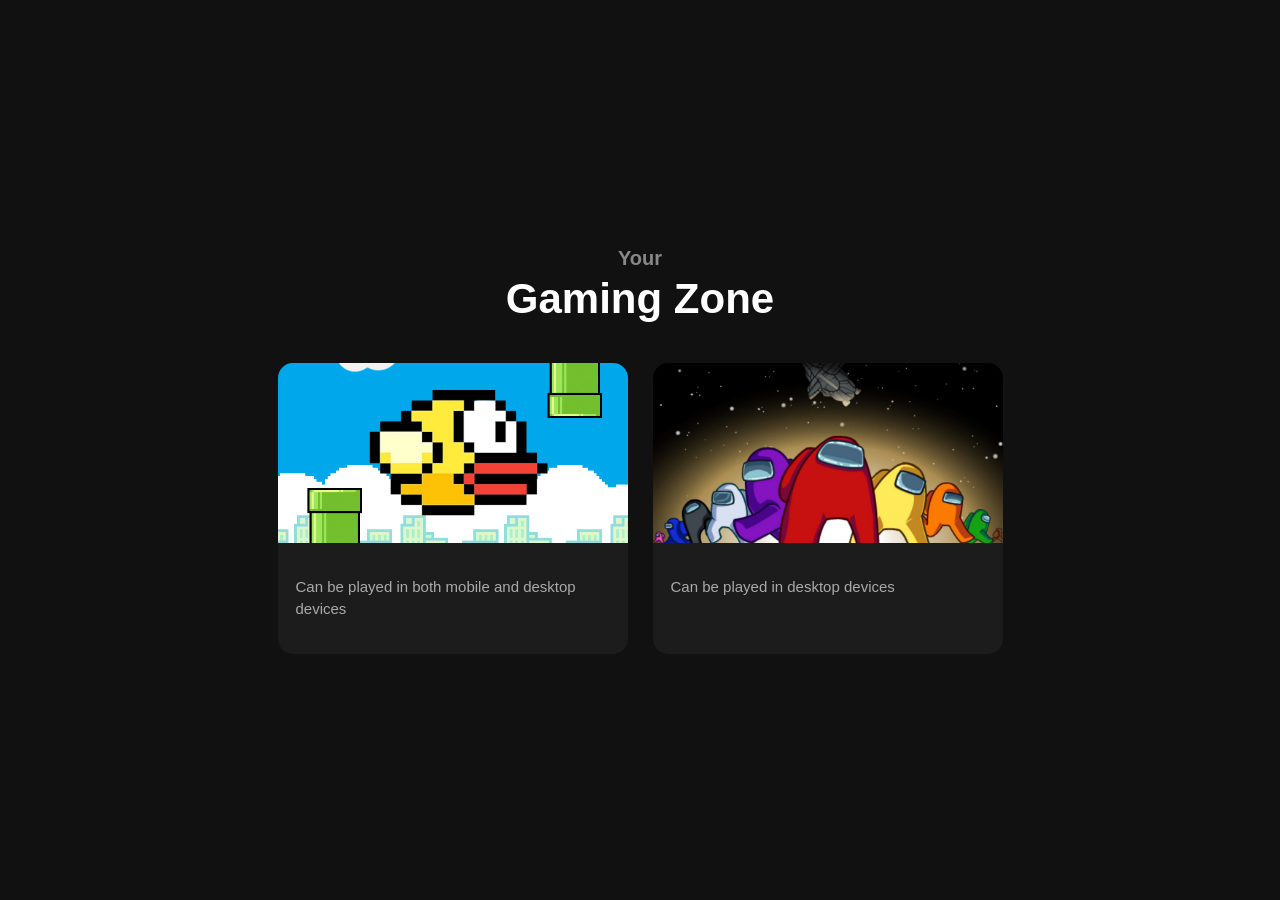
<file: index.html>
<!DOCTYPE html>
<html lang="en">
<head>
  <meta charset="UTF-8">
  <meta name="viewport" content="width=device-width, initial-scale=1.0">
  <link rel="stylesheet" href="style.css">
  <title>Document</title>
  <link rel="icon" type="image/png" href="./image/logo.jpg">
</head>
<body>
  <!-- <canvas id ="animation-canvas" width="400px" height="400px"></canvas> -->
  
  <div class="parent">
    <h3>Your</h3>
    <h1>Gaming Zone</h1>
    <div class="games-holder">
      <div class="game-cards">
        <img src="./image/flappy-bird-game.png" alt="" onclick="window.location.href='./flappy-bird.html'">
        <p>Can be played in both mobile and desktop devices</p>
      </div>
      <div class="game-cards">
        <img src="./image/among-us-bg.jpg" alt="" onclick="window.location.href='./shooting-game.html'">
        <p>Can be played in desktop devices</p>
      </div>
    </div>
  </div>
  <script src="script.js"></script>
</body>
</html>
</file>
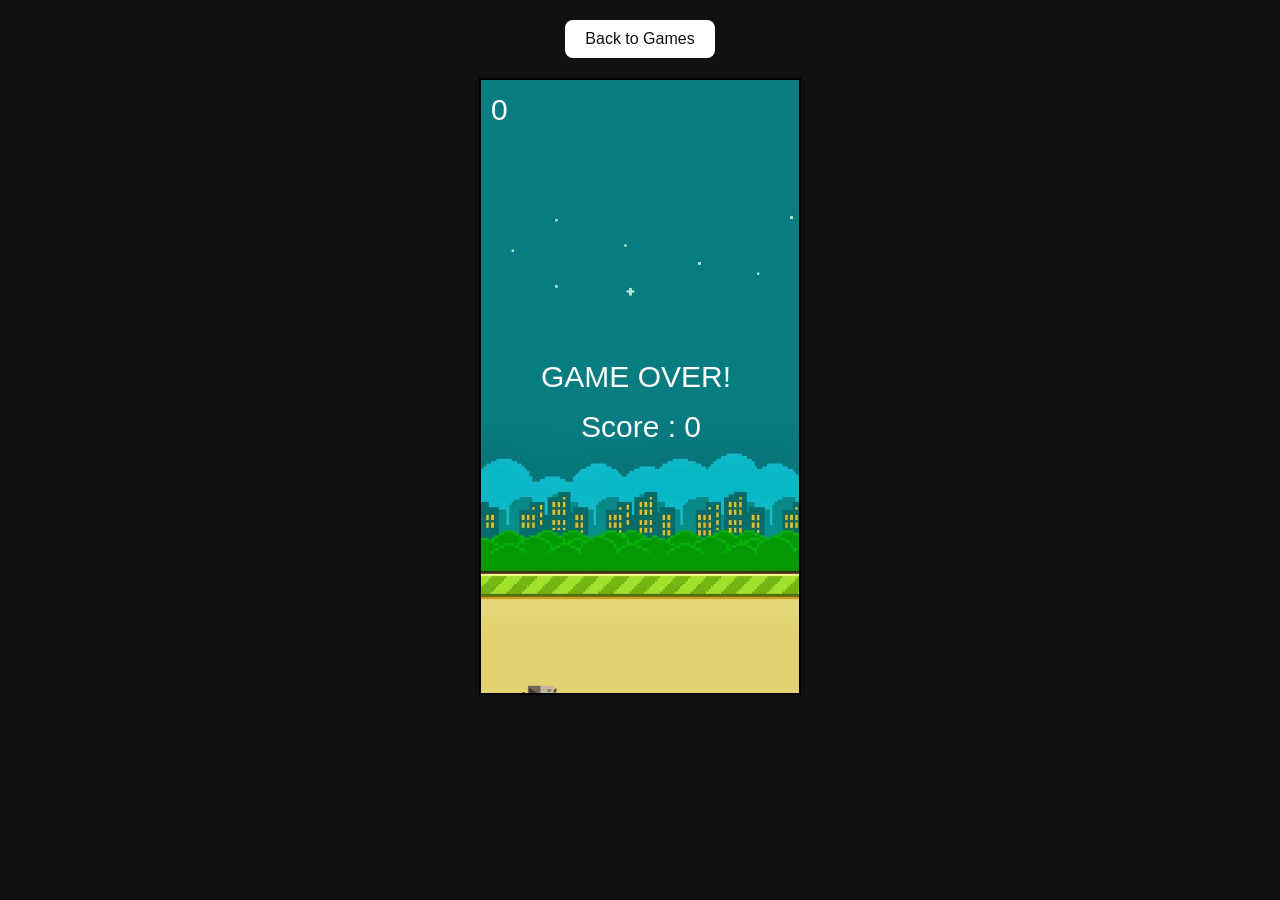
<file: flappy-bird.html>
<!DOCTYPE html>
<html lang="en">
<head>
  <meta charset="UTF-8">
  <meta name="viewport" content="width=device-width, initial-scale=1.0">
  <title>flappy-bird-game</title>
  <link rel="icon" type="image/png" href="./image/logo.jpg">
  <style>
    body{
      margin: 0;
      padding: 0;
      font-family: 'Courier New', Courier, monospace;
      text-align: center;
      background-color: #111;
    }
    #board{
      border: 2px solid;
      background-image: url('./image/flappybg.jpg');
      background-size: cover;
    }
    button{
      display: block;
      margin: 20px auto 20px;
      padding:10px 20px;
      border:none;
      border-radius:8px;
      background:#fff;
      color:#111;
      font-size:16px;
      cursor:pointer;
    }

    button:hover{
      background:#ddd;
    }
  </style>
  <title>Document</title>
</head>
<body>
  <button onclick="window.location.href='./index.html'">Back to Games</button>
  <canvas id="board"></canvas>

  <script>
    //board
    let boardHeight = 613;
    let boardWidth = 318;
    let context;

    //bird
    let birdWidth = 40;
    let birdHeight = 20;
    let birdX = boardWidth/8;
    let birdY = boardHeight/2;
    let birdImg;

    let bird = {
      x:birdX,
      y:birdY,
      width:birdWidth,
      height:birdHeight
    }

    //pipes
    let pipeArray = [];
    let pipeWidth = 64;
    let pipeHeight = 512;
    let pipeX = boardWidth ;
    let pipeY = 0;
    let topPipeImg;
    let bottomPipeImg;
    
    //physics
    let velocityX =-1;
    let velocityY = 0;
    let gravity = 0.2;
    let gameOver = false;
    let score = 0;

    window.onload = function(){
      const board = document.getElementById('board')
      board.width = boardWidth;
      board.height = boardHeight;

      context = board.getContext('2d')

      //drawing the elements

      
      //load image
      //bird image
      birdImg = new Image();
      birdImg.src = './image/bird.png'
      birdImg.onload = function(){
        context.drawImage(birdImg,bird.x,bird.y,bird.width,bird.height);
      }

      //pipe image
      topPipeImg = new Image();
      topPipeImg.src = './image/toppipe.png'
      bottomPipeImg = new Image();
      bottomPipeImg.src = './image/bottompipe.png'

      requestAnimationFrame(update);
      setInterval(placePipes,1500)

      document.addEventListener('keydown',moveBird);
      document.addEventListener('touchstart', moveBird);
    }

    function update(){
      requestAnimationFrame(update);
      if(gameOver){
        return;
      }
      context.clearRect(0,0,boardWidth,boardHeight);

      context.drawImage(birdImg,bird.x,bird.y,bird.width,bird.height)
      velocityY += gravity;
      bird.y += velocityY;

      if(bird.y < 0){
        bird.y = 0;
      }
      
      if(bird.y >board.height){
        gameOver =true;
      }

      //pipes 
      for(let i=0;i<pipeArray.length;i++){
        let pipe = pipeArray[i];
        pipe.x+=velocityX;
        context.drawImage(pipe.img,pipe.x,pipe.y,pipe.width,pipe.height)
        if(!pipe.passed && bird.x >pipe.x+pipe.width){
          score+=0.5;
          pipe.passed = true;
        }
        if(detectCollision(bird,pipe)){
          gameOver = true;
        }
      }
      while(pipeArray.length >0 && pipeArray[0].x< -pipeWidth){
        pipeArray.shift();
      }
      //text
      context.fillStyle = 'white';
      context.font = '30px Arial';
      context.fillText(score,10,40)

      if(gameOver){
        context.fillText('GAME OVER!',60,boardHeight/2)
        context.fillText(`Score : ${score}`,100,boardHeight/2+50)
      }
    }


    function placePipes(){
      if(gameOver){
        return;
      }
      let randomPipeY = pipeY- pipeHeight/4 - Math.random() * (pipeHeight/2);
      let openingSpace = board.height/2.5;
      let topPipe = { 
        img : topPipeImg,
        x:pipeX,
        y:randomPipeY,
        width:pipeWidth,
        height:pipeHeight,
        passed:false
      }
      pipeArray.push(topPipe)
      let bottomPipe = {
        img : bottomPipeImg,
        x:pipeX,
        y:randomPipeY + pipeHeight + openingSpace,
        width:pipeWidth,
        height:pipeHeight,
        passed:false
      }
      pipeArray.push(bottomPipe)
    }

    function moveBird(e){
      if(e.code == 'Space' || event.code == 'ArrowUp' || event.type == 'touchstart'){
        velocityY = -6;
      }

      if(gameOver){
        bird.y = birdY;
        pipeArray = [];
        score = 0;
        gameOver = false;
      }
    }

    function detectCollision(a,b){
      return a.x < b.x + b.width &&
      a.x+a.width > b.x &&
      a.y < b.y +b.height &&
      a.y+a.height > b.y;
    }
    
  </script>
</body>
</html>
</file>
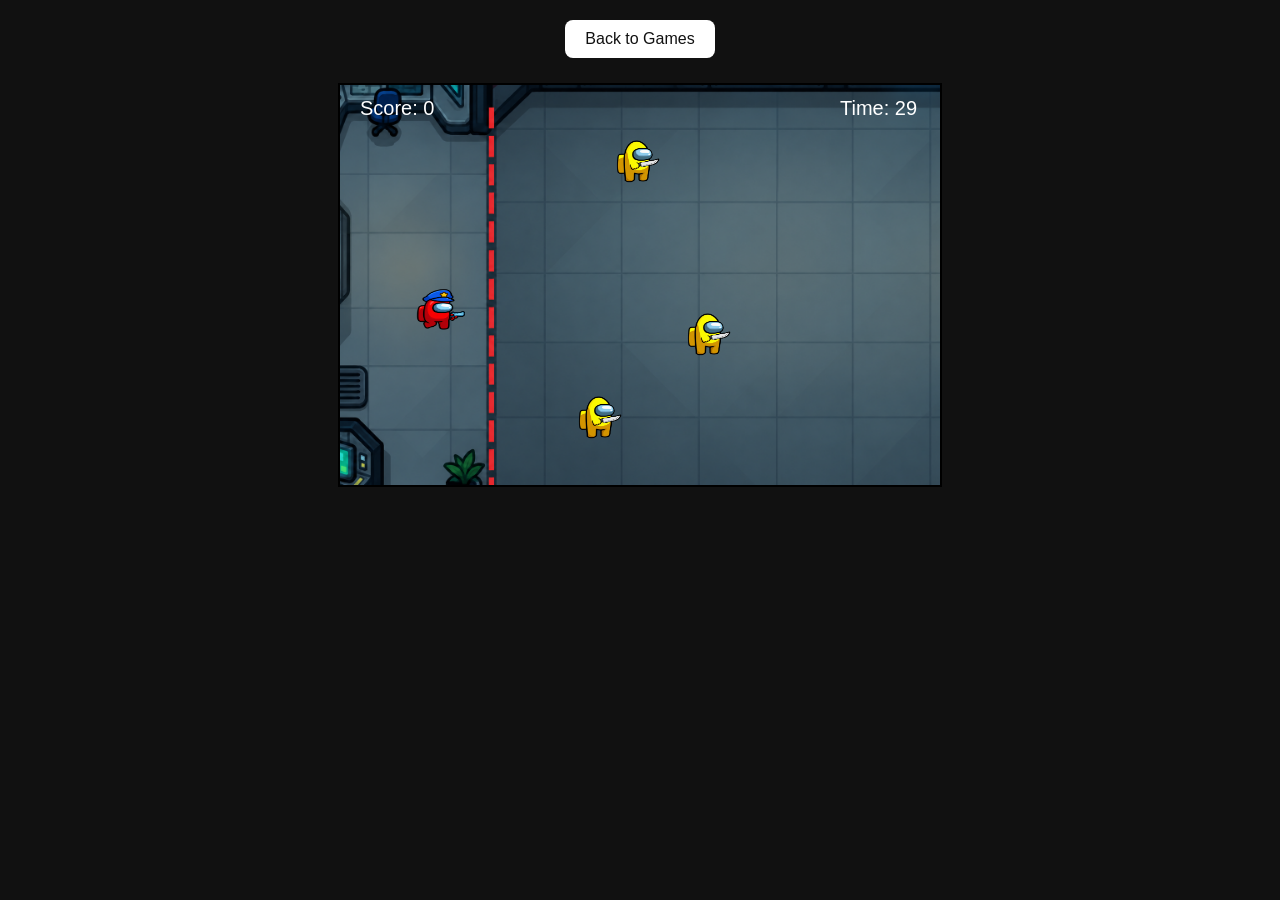
<file: shooting-game.html>
<!DOCTYPE html>
<html lang="en">
<head>
  <meta charset="UTF-8">
  <meta name="viewport" content="width=device-width, initial-scale=1.0">
  <title>AmongUs-shooting-game</title>
  <link rel="icon" type="image/jpeg" href="./image/logo.jpg">
  <style>
    body{
      margin:0;
      padding:0;
      background-color: #111;
    }

    #board{
      border:2px solid;
      background-image: url('./image/background.png');
      background-position: center;
      background-size: cover;
    }
    button{
      display: block;
      margin: 20px auto 20px;
      padding:10px 20px;
      border:none;
      border-radius:8px;
      background:#fff;
      color:#111;
      font-size:16px;
      cursor:pointer;
    }

    button:hover{
      background:#ddd;
    }
    .game{
      position:relative;
      width:fit-content;
      margin:25px auto;
    }
    #hitPopup{
      position:absolute;
      color:#00ffff;
      font:bold 25px Arial;
      text-shadow:0 0 10px #00ffff;
      pointer-events:none;
      opacity:0;
    }

    #hitPopup.show{
      animation:popup .7s ease-out;
    }

    @keyframes popup{
      0%{
        opacity:0;
        transform:translate(-50%,0) scale(.5);
      }

      20%{
        opacity:1;
        transform:translate(-50%,-10px) scale(1.2);
      }

      100%{
        opacity:0;
        transform:translate(-50%,-50px) scale(.8);
      }
    }
  </style>
  <title>Amongus-Shooting</title>
</head>

<body>
  <button onclick="window.location.href='./index.html'">Back to Games</button>
  <div class="game">
    <canvas id="board"></canvas>
    <div id="hitPopup">+1</div>
  </div>

  <script>

    let board;
    let boardHeight = 400;
    let boardWidth = 600;
    let context;

    //Character
    let charWidth = 50;
    let charHeight = 50;
    let charX = boardWidth/8;
    let charY = boardHeight/2;
    let charImg;
    let velocityY = 2;
    let moving = false;

    //Sprite sheet
    let currentFrame = 0;
    let frameCount = 4;
    let frameWidth = 543;
    let frameHeight = 724;
    let frameTimer = 0;
    let upPressed = false;
    let downPressed = false;

    //Character object
    let character = {
      x:charX,
      y:charY,
      width:charWidth,
      height:charHeight
    };

    //Enemy
    let enemy = [];
    let enemyWidth = 45;
    let enemyHeight = 45;
    let enemyImg = new Image();

    //Bullet
    let bullets = [];
    let bulletWidth = 10;
    let bulletHeight = 5;
    let bulletSpeed = 7;
    let bulletCooldown = 300;
    let lastShot = 0;

    //Game
    let score = 0;
    let gameTime = 30;
    let timeLeft = gameTime;
    let gameOver = false;
    let timer;

    // Sounds
    let shootSound = new Audio("./sounds/pistol-shot.mp3");
    let hitSound = new Audio("./sounds/minecrafthit.mp3");
    let gameOverSound = new Audio("./sounds/mario-gameover.mp3");
    shootSound.preload = "auto";
    hitSound.preload = "auto";
    gameOverSound.preload = "auto";

    window.onload = function(){
      board = document.getElementById("board");
      board.width = boardWidth;
      board.height = boardHeight;
      context = board.getContext("2d");

      charImg = new Image();
      charImg.src = "./image/characterSprite.png";

      enemyImg.src = "./image/imposter.png";
      createEnemies();

      timer = setInterval(updateTimer,1000);

      requestAnimationFrame(update);

      //key trackers
      document.addEventListener("keydown", (e) => {
          if (e.code === "ArrowUp" || e.code === "KeyW") {
              upPressed = true;
          }

          if (e.code === "ArrowDown" || e.code === "KeyS") {
              downPressed = true;
          }

          shoot(e);
          restartGame(e);
      });

      document.addEventListener("keyup", (e) => {
          if (e.code === "ArrowUp" || e.code === "KeyW") {
              upPressed = false;
          }

          if (e.code === "ArrowDown" || e.code === "KeyS") {
              downPressed = false;
          }
      });
    };


    function update(){
      requestAnimationFrame(update);

      context.clearRect(0,0,boardWidth,boardHeight);

      if(gameOver){
        drawGameOver();
        return;
      }

      if(upPressed && character.y > 0){
          character.y -= velocityY;
          moving = true;
      }

      if(downPressed && character.y + character.height < boardHeight){
          character.y += velocityY;
          moving = true;
      }

      if(moving){
        frameTimer++;
        if(frameTimer >= 38){
          currentFrame++;
          frameTimer = 0;
          if(currentFrame >= frameCount){
            currentFrame = 0;
          }
        }
      }
      else{
          currentFrame = 0;
          frameTimer = 0;
      }
      moving = false;
      drawCharacter();
      drawEnemies();
      drawBullets();
      updateBullets();
      collision();
      drawUI();
    }

    //character image
    function drawCharacter(){
      context.drawImage(charImg,currentFrame * frameWidth,0,frameWidth,frameHeight,character.x,character.y,character.width,character.height);
    }



    function createEnemies(){
      enemy = [];
      for(let i=0;i<3;i++){
        enemy.push({
          x:randomX(),
          y:randomY(),
          width:enemyWidth,
          height:enemyHeight
        });
      }
    }

    function randomX(){
      return Math.floor(
        boardWidth/4 +
        Math.random() *
        (boardWidth*3/4 - enemyWidth)
      );
    }
    function randomY(){
      return Math.floor(
        Math.random() *
        (boardHeight - enemyHeight)
      );
    }


    function drawEnemies(){
      for(let i=0;i<enemy.length;i++){
        context.drawImage(
          enemyImg,
          enemy[i].x,
          enemy[i].y,
          enemy[i].width,
          enemy[i].height
        );
      }
    }


    function shoot(e){
      if(gameOver){
        return;
      }
      if(e.code == "Space"){
        let currentTime = Date.now();
        if(currentTime - lastShot >= bulletCooldown){
          bullets.push({
            x:character.x + character.width,
            y:character.y +
              character.height/2 -
              bulletHeight/2,
            width:bulletWidth,
            height:bulletHeight
          });

          shootSound.currentTime = 0;
          shootSound.play();

          lastShot = currentTime;
        }
      }
    }

    function drawBullets(){
      context.fillStyle = "yellow";
      for(let i=0;i<bullets.length;i++){
        context.fillRect(
          bullets[i].x,
          bullets[i].y,
          bullets[i].width,
          bullets[i].height
        );
      }
    }
    function updateBullets(){
      for(let i=0;i<bullets.length;i++){
        bullets[i].x += bulletSpeed;
        if(bullets[i].x > boardWidth){
          bullets.splice(i,1);
          i--;
        }
      }
    }
    function collision(){
      for(let i=0;i<bullets.length;i++){
        for(let j=0;j<enemy.length;j++){
          let bullet = bullets[i];
          let target = enemy[j];
          if(bullet.x < target.x + target.width &&
            bullet.x + bullet.width >target.x &&
            bullet.y <target.y + target.height &&
            bullet.y + bullet.height > target.y
          ){

            bullets.splice(i,1);
            hitSound.currentTime = 0;
            hitSound.play();
            score++;
            showHitPopup(target.x + target.width/2,target.y);
            target.x = randomX();
            target.y = randomY();
            i--;
            break;
          }
        }
      }
    }

    function updateTimer(){
      if(timeLeft > 0){
        timeLeft--;
      }
      else if(!gameOver){
        gameOver = true;

        gameOverSound.currentTime = 0;
        gameOverSound.play();

        clearInterval(timer);
      }
    }
    function drawUI(){
      context.fillStyle = "white";
      context.font = "20px Arial";
      context.fillText("Score: " + score,20,30);
      context.fillText("Time: " + timeLeft,500,30);
    }

    function drawGameOver(){
      context.fillStyle = "white";
      context.textAlign = "center";
      context.font = "40px Arial";
      context.fillText("GAME OVER",boardWidth/2,150);

      context.font = "25px Arial";
      context.fillText("Score: " + score,boardWidth/2,200);

      context.font = "18px Arial";
      context.fillText("Press R to restart",boardWidth/2,250);

      context.textAlign = "left";
    }


    function restartGame(e){
      if(e.code === "KeyR" && gameOver){
        score = 0;
        timeLeft = gameTime;
        gameOver = false;
        bullets = [];
        character.x = charX;
        character.y = charY

        createEnemies();
        clearInterval(timer);

        timer = setInterval(updateTimer,1000);
      }
    }
    function showHitPopup(x,y){
      let popup = document.getElementById("hitPopup");

      popup.style.left = x + "px";
      popup.style.top = y + "px";

      popup.classList.remove("show");
      void popup.offsetWidth;
      popup.classList.add("show");
    }

  </script>

</body>
</html>
</file>
<file: style.css>
body{
  display:flex;
  align-items:center;
  justify-content:center;
  min-height:100vh;
  margin:0;
  padding:0;
  font-family:Arial,sans-serif;
  background:#111;
  color:white;
}

canvas{
  border:2px solid;
}

.parent{
  width:90%;
  margin:60px auto;
}

.parent h3{
  font-size:20px;
  color:#888;
  margin:0 auto 5px;
  text-align:center;
}

.parent h1{
  font-size:42px;
  margin:0 auto 40px;
  text-align:center;
}

.games-holder{
  display:flex;
  flex-wrap:wrap;
  gap:25px;
  justify-content:center;
}

.game-cards{
  flex:1 1 250px;
  max-width:350px;
  background:#1c1c1c;
  border-radius:15px;
  overflow:hidden;
  cursor:pointer;
  transition:transform .3s,box-shadow .3s;
}

.game-cards:hover{
  transform:translateY(-8px);
  box-shadow:0 10px 30px rgba(0,0,0,.5);
}

.game-cards img{
  width:100%;
  height:180px;
  object-fit:cover;
  display:block;
}

.game-cards p{
  padding:18px;
  font-size:15px;
  line-height:1.5;
  color:#aaa;
}
</file>
